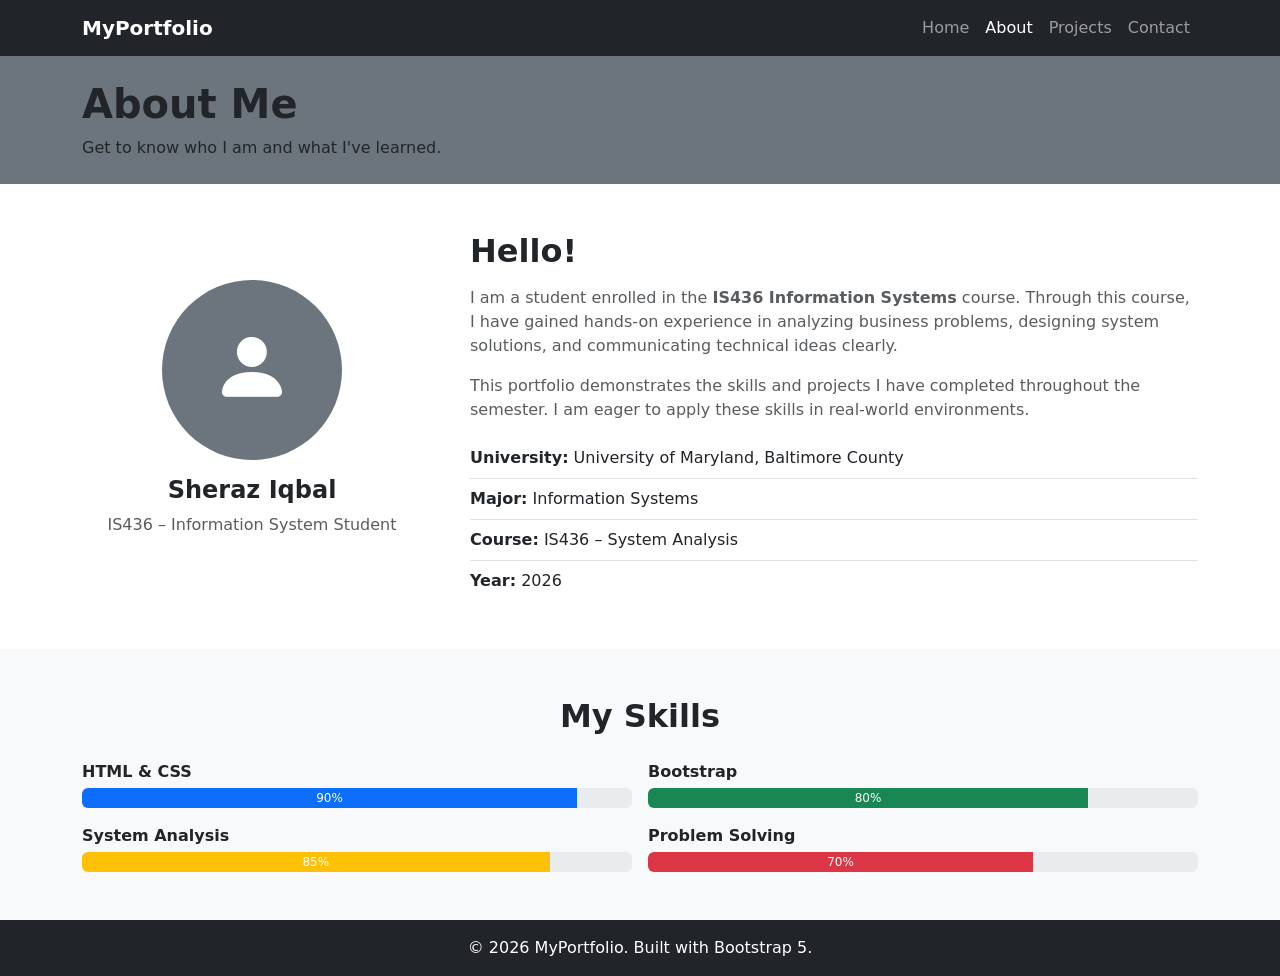
<file: about.html>
<!DOCTYPE html>
<html lang="en">
<head>
  <meta charset="UTF-8" />
  <meta name="viewport" content="width=device-width, initial-scale=1.0" />
  <title>My Portfolio – About</title>
  <link href="https://cdn.jsdelivr.net/npm/bootstrap@5.3.3/dist/css/bootstrap.min.css" rel="stylesheet" />
  <link href="https://cdn.jsdelivr.net/npm/bootstrap-icons@1.11.3/font/bootstrap-icons.min.css" rel="stylesheet" />
</head>
<body>

  <!-- Navigation -->
  <nav class="navbar navbar-expand-lg navbar-dark bg-dark">
    <div class="container">
      <a class="navbar-brand fw-bold" href="index.html">MyPortfolio</a>
      <button class="navbar-toggler" type="button" data-bs-toggle="collapse" data-bs-target="#navMenu">
        <span class="navbar-toggler-icon"></span>
      </button>
      <div class="collapse navbar-collapse" id="navMenu">
        <ul class="navbar-nav ms-auto">
          <li class="nav-item"><a class="nav-link" href="index.html">Home</a></li>
          <li class="nav-item"><a class="nav-link active" href="about.html">About</a></li>
          <li class="nav-item"><a class="nav-link" href="projects.html">Projects</a></li>
          <li class="nav-item"><a class="nav-link" href="contact.html">Contact</a></li>
        </ul>
      </div>
    </div>
  </nav>

  <!-- Page Header -->
  <section class="bg-secondary text-dark py-4">
    <div class="container">
      <h1 class="fw-bold">About Me</h1>
      <p class="text-dark mb-0">Get to know who I am and what I've learned.</p>
    </div>
  </section>

  <!-- About Content -->
  <section class="py-5">
    <div class="container">
      <div class="row align-items-center g-5">

        <!-- Profile Photo Placeholder -->
        <div class="col-md-4 text-center">
          <div class="bg-secondary rounded-circle d-inline-flex align-items-center justify-content-center" style="width:180px; height:180px;">
            <i class="bi bi-person-fill text-white" style="font-size:5rem;"></i>
          </div>
          <h4 class="mt-3 fw-bold">Sheraz Iqbal</h4>
          <p class="text-muted">IS436 – Information System Student</p>
        </div>

        <!-- Bio -->
        <div class="col-md-8">
          <h2 class="fw-bold mb-3">Hello!</h2>
          <p class="text-muted">
            I am a student enrolled in the <strong>IS436 Information Systems</strong> course. Through this course,
            I have gained hands-on experience in analyzing business problems, designing system solutions,
            and communicating technical ideas clearly.
          </p>
          <p class="text-muted">
            This portfolio demonstrates the skills and projects I have completed throughout the semester.
            I am eager to apply these skills in real-world environments.
          </p>

          <!-- Info List -->
          <ul class="list-group list-group-flush mt-3">
            <li class="list-group-item px-0"><strong>University:</strong> University of Maryland, Baltimore County</li>
            <li class="list-group-item px-0"><strong>Major:</strong> Information Systems</li>
            <li class="list-group-item px-0"><strong>Course:</strong> IS436 – System Analysis</li>
            <li class="list-group-item px-0"><strong>Year:</strong> 2026</li>
          </ul>
        </div>
      </div>
    </div>
  </section>

  <!-- Skills Section -->
  <section class="bg-light py-5">
    <div class="container">
      <h2 class="text-center fw-bold mb-4">My Skills</h2>
      <div class="row g-3">
        <div class="col-md-6">
          <p class="mb-1 fw-semibold">HTML & CSS</p>
          <div class="progress" style="height:20px;">
            <div class="progress-bar bg-primary" style="width:90%">90%</div>
          </div>
        </div>
        <div class="col-md-6">
          <p class="mb-1 fw-semibold">Bootstrap</p>
          <div class="progress" style="height:20px;">
            <div class="progress-bar bg-success" style="width:80%">80%</div>
          </div>
        </div>
        <div class="col-md-6">
          <p class="mb-1 fw-semibold">System Analysis</p>
          <div class="progress" style="height:20px;">
            <div class="progress-bar bg-warning" style="width:85%">85%</div>
          </div>
        </div>
        <div class="col-md-6">
          <p class="mb-1 fw-semibold">Problem Solving</p>
          <div class="progress" style="height:20px;">
            <div class="progress-bar bg-danger" style="width:70%">70%</div>
          </div>
        </div>
      </div>
    </div>
  </section>

  <!-- Footer -->
  <footer class="bg-dark text-white text-center py-3">
    <p class="mb-0">&copy; 2026 MyPortfolio. Built with Bootstrap 5.</p>
  </footer>

  <script src="https://cdn.jsdelivr.net/npm/bootstrap@5.3.3/dist/js/bootstrap.bundle.min.js"></script>
</body>
</html>
</file>
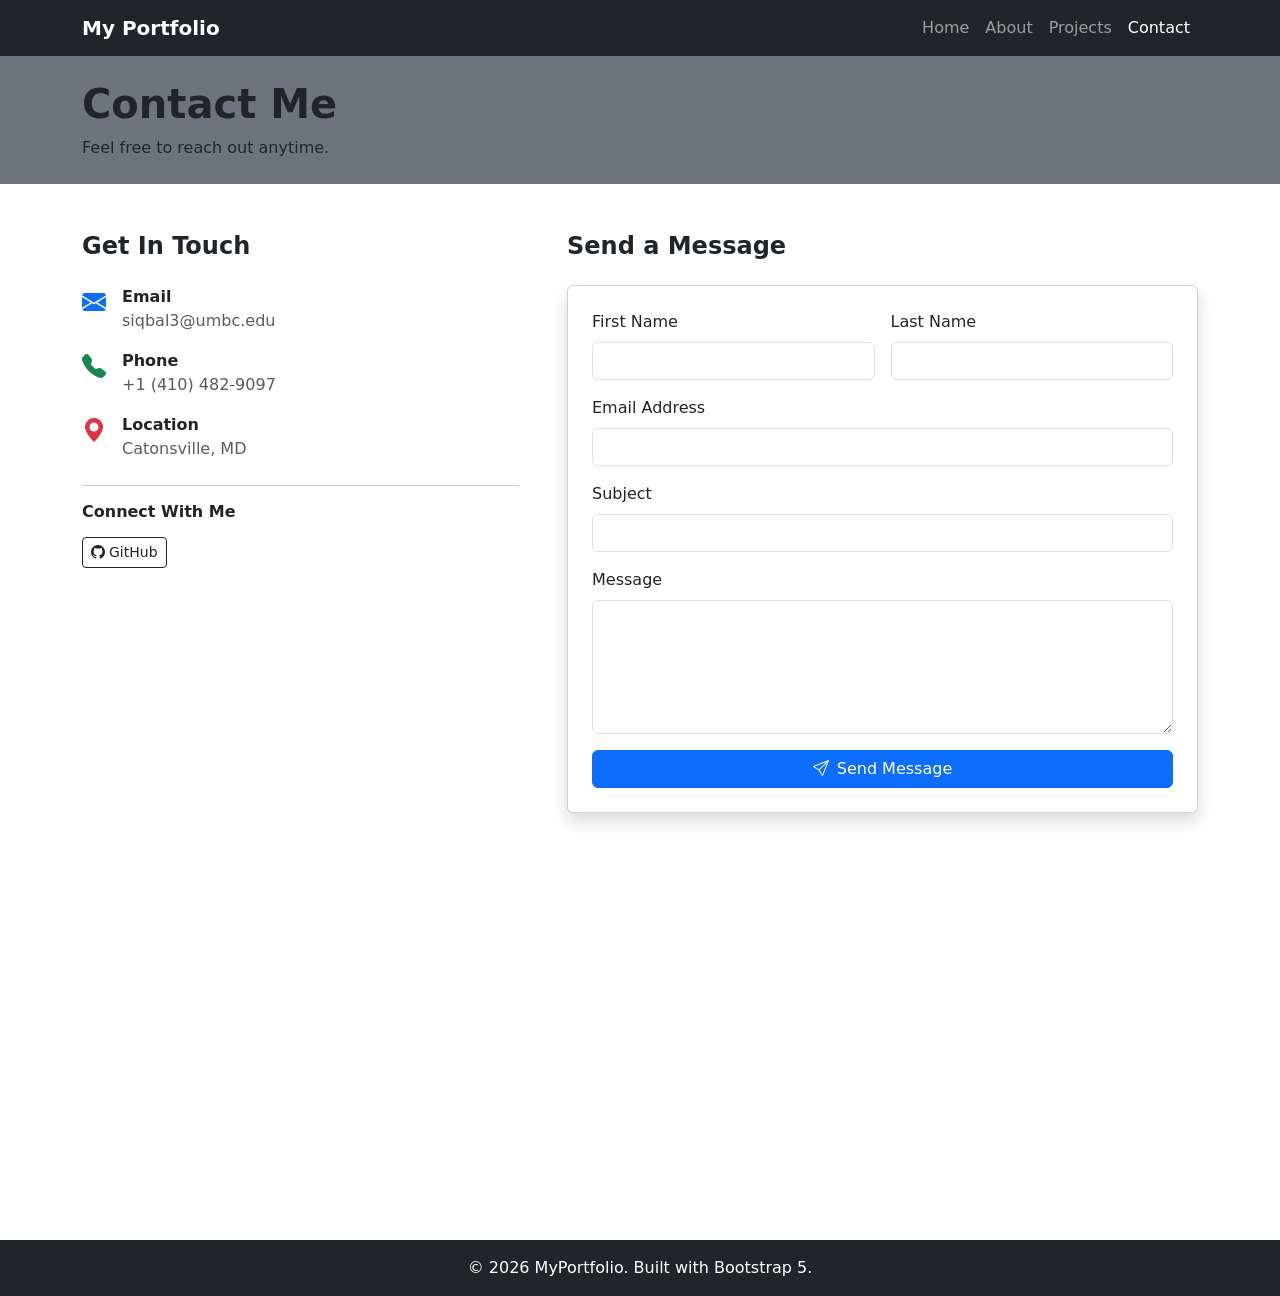
<file: contact.html>
<!DOCTYPE html>
<html lang="en">
<head>
  <meta charset="UTF-8" />
  <meta name="viewport" content="width=device-width, initial-scale=1.0" />
  <title>My Portfolio – Contact</title>

  <!-- Bootstrap CSS -->
  <link href="https://cdn.jsdelivr.net/npm/bootstrap@5.3.3/dist/css/bootstrap.min.css" rel="stylesheet" />
  <link href="https://cdn.jsdelivr.net/npm/bootstrap-icons@1.11.3/font/bootstrap-icons.min.css" rel="stylesheet" />
</head>

<body>

  <!-- Navigation -->
  <nav class="navbar navbar-expand-lg navbar-dark bg-dark">
    <div class="container">
      <a class="navbar-brand fw-bold" href="index.html">My Portfolio</a>
      <button class="navbar-toggler" type="button" data-bs-toggle="collapse" data-bs-target="#navMenu">
        <span class="navbar-toggler-icon"></span>
      </button>

      <div class="collapse navbar-collapse" id="navMenu">
        <ul class="navbar-nav ms-auto">
          <li class="nav-item"><a class="nav-link" href="index.html">Home</a></li>
          <li class="nav-item"><a class="nav-link" href="about.html">About</a></li>
          <li class="nav-item"><a class="nav-link" href="projects.html">Projects</a></li>
          <li class="nav-item"><a class="nav-link active" href="contact.html">Contact</a></li>
        </ul>
      </div>
    </div>
  </nav>

  <!-- Page Header -->
  <section class="bg-secondary text-dark py-4">
    <div class="container">
      <h1 class="fw-bold">Contact Me</h1>
      <p class="text-dark mb-0">Feel free to reach out anytime.</p>
    </div>
  </section>

  <!-- Contact Section -->
  <section class="py-5">
    <div class="container">
      <div class="row g-5">

        <!-- Contact Info -->
        <div class="col-md-5">
          <h4 class="fw-bold mb-4">Get In Touch</h4>

          <div class="d-flex align-items-start mb-3">
            <i class="bi bi-envelope-fill text-primary fs-4 me-3"></i>
            <div>
              <p class="fw-semibold mb-0">Email</p>
              <p class="text-muted mb-0">siqbal3@umbc.edu</p>
            </div>
          </div>

          <div class="d-flex align-items-start mb-3">
            <i class="bi bi-telephone-fill text-success fs-4 me-3"></i>
            <div>
              <p class="fw-semibold mb-0">Phone</p>
              <p class="text-muted mb-0">+1 (410) 482-9097</p>
            </div>
          </div>

          <div class="d-flex align-items-start mb-4">
            <i class="bi bi-geo-alt-fill text-danger fs-4 me-3"></i>
            <div>
              <p class="fw-semibold mb-0">Location</p>
              <p class="text-muted mb-0">Catonsville, MD</p>
            </div>
          </div>

          <hr />

          <!-- Social Links -->
          <h6 class="fw-bold mb-3">Connect With Me</h6>
          <div class="d-flex gap-3">
            <a href="https://github.com/Szi09" class="btn btn-outline-dark btn-sm">
              <i class="bi bi-github me-1"></i>GitHub
            </a>
          </div>
        </div>

        <!-- Contact Form -->
        <div class="col-md-7">
          <h4 class="fw-bold mb-4">Send a Message</h4>

          <!-- Success Alert -->
          <div id="liveAlertPlaceholder"></div>

          <!-- Card Form -->
          <div class="card shadow p-4">
            <form id="contactForm" class="row g-3" novalidate>

              <div class="col-sm-6">
                <label class="form-label">First Name</label>
                <input type="text" class="form-control" required>
                <div class="invalid-feedback">
                  Please enter your first name.
                </div>
              </div>

              <div class="col-sm-6">
                <label class="form-label">Last Name</label>
                <input type="text" class="form-control" required>
                <div class="invalid-feedback">
                  Please enter your last name.
                </div>
              </div>

              <div class="col-12">
                <label class="form-label">Email Address</label>
                <input type="email" class="form-control" required>
                <div class="invalid-feedback">
                  Please provide a valid email.
                </div>
              </div>

              <div class="col-12">
                <label class="form-label">Subject</label>
                <input type="text" class="form-control" required>
                <div class="invalid-feedback">
                  Subject is required.
                </div>
              </div>

              <div class="col-12">
                <label class="form-label">Message</label>
                <textarea class="form-control" rows="5" required></textarea>
                <div class="invalid-feedback">
                  Please enter a message.
                </div>
              </div>

              <div class="col-12">
                <button type="submit" class="btn btn-primary w-100">
                  <i class="bi bi-send me-2"></i>Send Message
                </button>
              </div>

            </form>
          </div>

          <!-- Google Map -->
          <div class="ratio ratio-16x9 mt-4">
            <iframe 
              src="https://www.google.com/maps?q=United States&output=embed"
              style="border:0;" 
              allowfullscreen="" 
              loading="lazy">
            </iframe>
          </div>

        </div>

      </div>
    </div>
  </section>

  <!-- Footer -->
  <footer class="bg-dark text-white text-center py-3">
    <p class="mb-0">&copy; 2026 MyPortfolio. Built with Bootstrap 5.</p>
  </footer>

  <!-- Bootstrap JS -->
  <script src="https://cdn.jsdelivr.net/npm/bootstrap@5.3.3/dist/js/bootstrap.bundle.min.js"></script>

  <!-- Form Validation + Alert Script -->
  <script>
    const form = document.getElementById('contactForm');
    const alertPlaceholder = document.getElementById('liveAlertPlaceholder');

    function showAlert(message, type) {
      const wrapper = document.createElement('div');
      wrapper.innerHTML = `
        <div class="alert alert-${type} alert-dismissible fade show mt-3" role="alert">
          ${message}
          <button type="button" class="btn-close" data-bs-dismiss="alert"></button>
        </div>
      `;
      alertPlaceholder.append(wrapper);
    }

    form.addEventListener('submit', function (event) {
      event.preventDefault();

      if (!form.checkValidity()) {
        event.stopPropagation();
        form.classList.add('was-validated');
      } else {
        form.classList.remove('was-validated');
        showAlert('✅ Your message has been sent successfully!', 'success');
        form.reset();
      }
    });
  </script>

</body>
</html>
</file>
